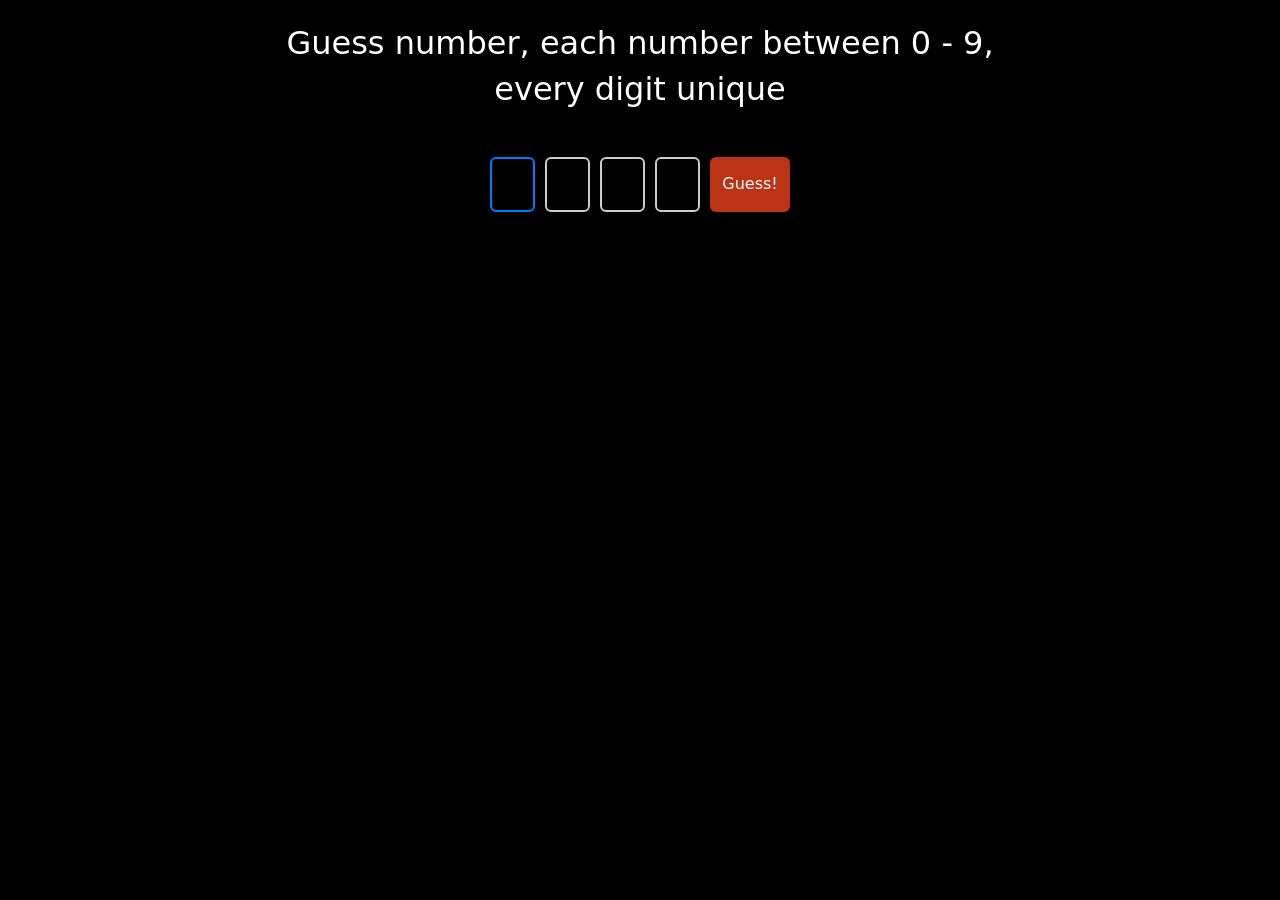
<file: 001_Guess_Number_Bulls_and_Cows/index.html>
<!DOCTYPE html>
<html>
    <head>
        <!-- ref: https://getbootstrap.com/docs/5.3/getting-started/introduction/ -->
        <link href="https://cdn.jsdelivr.net/npm/bootstrap@5.3.8/dist/css/bootstrap.min.css" rel="stylesheet" integrity="sha384-sRIl4kxILFvY47J16cr9ZwB07vP4J8+LH7qKQnuqkuIAvNWLzeN8tE5YBujZqJLB" crossorigin="anonymous">

        <link href="style.css" rel="stylesheet"/>
        <title>Guess Number</title>
    </head>
    <body class="dark-mode">
        <br>
        <h2 class="digit-group dark-mode">Guess number, each number between 0 - 9,</h2>
        <h2 class="digit-group dark-mode">every digit unique</h2>

        <h4 class="digit-group dark-mode" id="guess-table"></h4>
        <h5 class="digit-group dark-mode" id="warning-str"><br></h5>

        <!-- restrict input numerical, oninput https://stackoverflow.com/questions/68394492/input-with-type-number-that-allows-only-numbers-to-be-typed-->
        <div class="digit-group">
            <input type="text" maxlength="1" pattern="[0-9]" inputmode="numeric" class="digit-input dark-mode" oninput="this.value = this.value.replace(/\D/g, '')" autofocus />
            <input type="text" maxlength="1" pattern="[0-9]" inputmode="numeric" class="digit-input dark-mode" oninput="this.value = this.value.replace(/\D/g, '')"/>
            <input type="text" maxlength="1" pattern="[0-9]" inputmode="numeric" class="digit-input dark-mode" oninput="this.value = this.value.replace(/\D/g, '')"/>
            <input type="text" maxlength="1" pattern="[0-9]" inputmode="numeric" class="digit-input dark-mode" oninput="this.value = this.value.replace(/\D/g, '')"/>
            <button class="butt" id="guess-butt">Guess!</button>
        </div>

        <br>
        
        <div class="digit-group">
            <button class="hid-butt" id="again-butt">Play Again</button>
        </div>
        


        <script src="https://cdn.jsdelivr.net/npm/bootstrap@5.3.8/dist/js/bootstrap.bundle.min.js" integrity="sha384-FKyoEForCGlyvwx9Hj09JcYn3nv7wiPVlz7YYwJrWVcXK/BmnVDxM+D2scQbITxI" crossorigin="anonymous"></script>

        <script src="index.js"></script>
    </body>

</html>
</file>
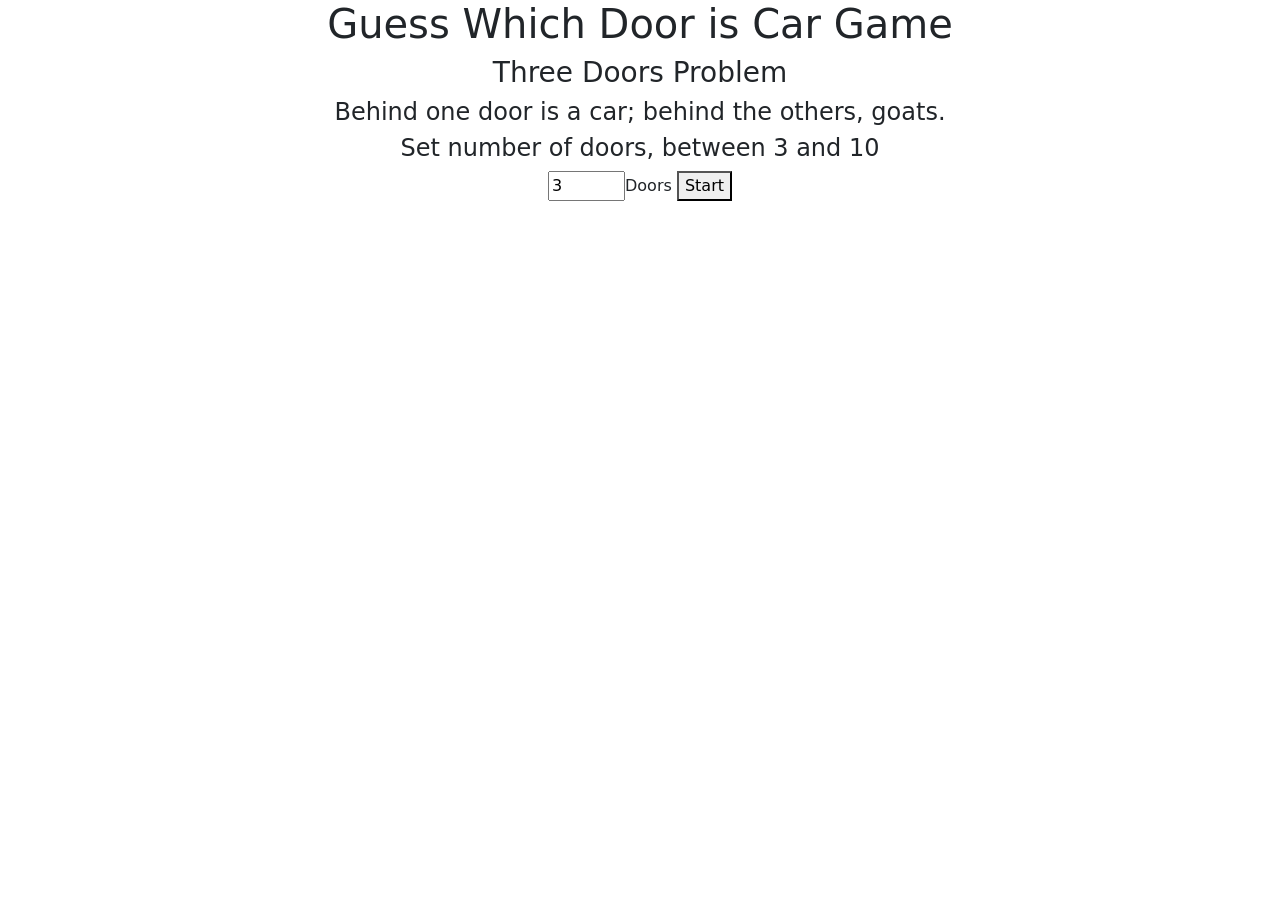
<file: 002_Three_Doors_Problem/index.html>
<!DOCTYPE html>
<html>
    <head>
        <!-- ref: https://getbootstrap.com/docs/5.3/getting-started/introduction/ -->
        <link href="https://cdn.jsdelivr.net/npm/bootstrap@5.3.8/dist/css/bootstrap.min.css" rel="stylesheet" integrity="sha384-sRIl4kxILFvY47J16cr9ZwB07vP4J8+LH7qKQnuqkuIAvNWLzeN8tE5YBujZqJLB" crossorigin="anonymous">

        <link href="style.css" rel="stylesheet"/>
        <title>Three Doors Problem</title>
    </head>

    <body style="display: flex; justify-content: center; text-align: center;">
        <div>
            <h1>Guess Which Door is Car Game<br></h1>
            <h3>Three Doors Problem</h3>
            <h4> Behind one door is a car; behind the others, goats.<br></h4>
            <h4>Set number of doors, between 3 and 10<br></h4>

            <input type="number" min="3" max="10" step="1" value="3" id="input-doors"/>Doors
            <button id="start-butt">Start</button>
            <br>
            <br>

            <!-- empty div obj, js generate doors -->
            <div id="door-obj"></div>
            <br>
            <div id="ask-choice"></div>
            <div id="final-choice"></div>
            <br>
            <br>
            <div id="final-result"></div>
        </div>

        

        <script src="https://cdn.jsdelivr.net/npm/bootstrap@5.3.8/dist/js/bootstrap.bundle.min.js" integrity="sha384-FKyoEForCGlyvwx9Hj09JcYn3nv7wiPVlz7YYwJrWVcXK/BmnVDxM+D2scQbITxI" crossorigin="anonymous"></script>

        <script src="script.js"></script>
    </body>

</html>
</file>
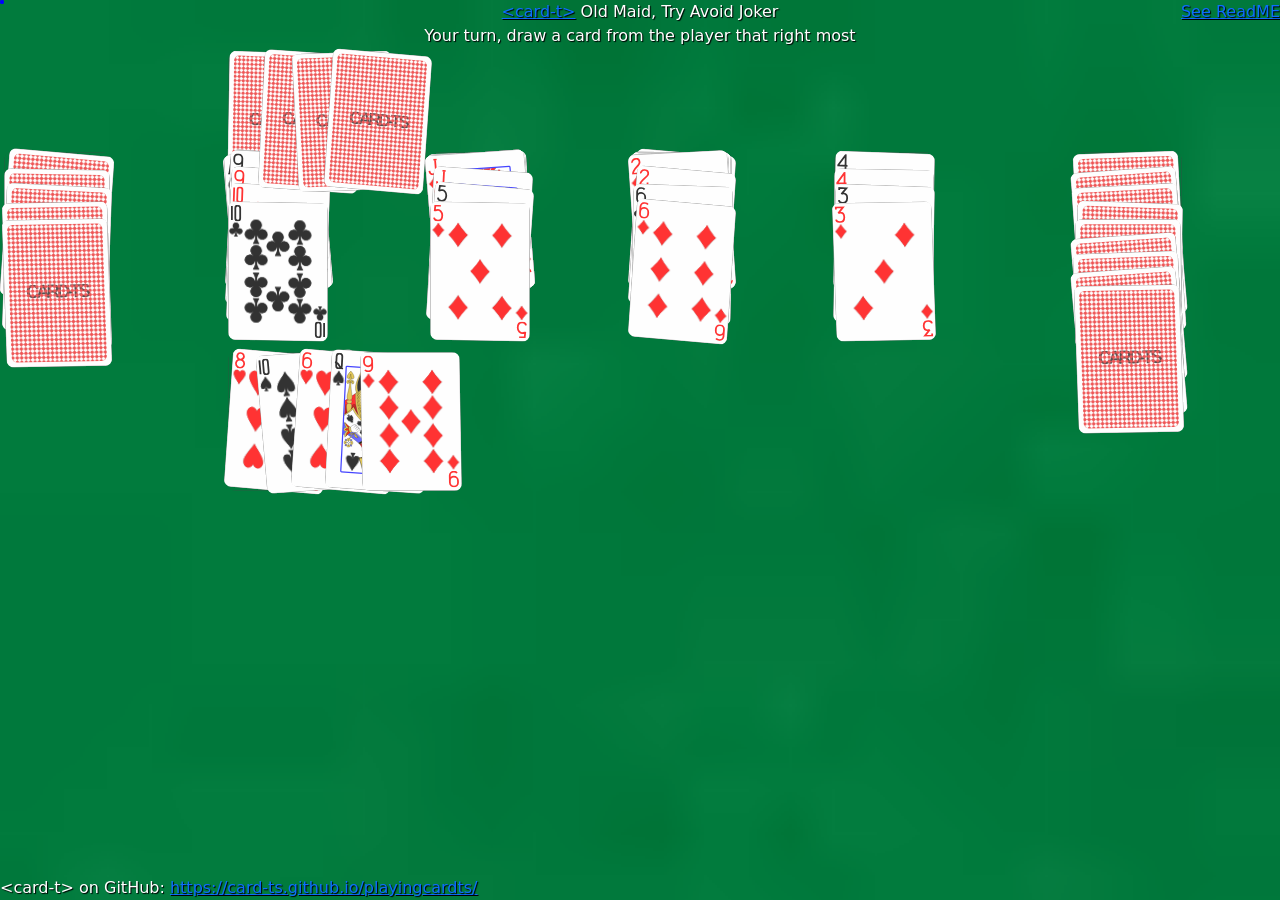
<file: 003_Old_Maid_Draw_Card/index.html>
<html>

<head>
    <title>Old Maid</title>
    <meta http-equiv="Content-Type" content="text/html;charset=UTF-8">
    <script src="cardts.min.js"></script>
    <script src="element.card-t.full.js"></script>
    <script type="module" src="solitaire.js"></script>
    <link rel="stylesheet" type="text/css" href="solitaire.css" />

    <!-- ref: https://getbootstrap.com/docs/5.3/getting-started/introduction/ -->
    <link href="https://cdn.jsdelivr.net/npm/bootstrap@5.3.8/dist/css/bootstrap.min.css" rel="stylesheet" integrity="sha384-sRIl4kxILFvY47J16cr9ZwB07vP4J8+LH7qKQnuqkuIAvNWLzeN8tE5YBujZqJLB" crossorigin="anonymous">

    <style id=nthCardSequence>
        /* CSS can't do nth-child calculations , so JavaScript adds all CSS rules to display cards as a sequence */
    </style>

    <style id=DropLocations>
        /* JavaScript dynamicall adds rules where a dragging card can be dropped */
    </style>

</head>

<body>
    <header>
        <cardts-zone id=CardtsHeader>
            <!-- Cardts with Title Letters are injected here -->
        </cardts-zone>
        <div style="text-align: center; color: white;">
            <a href='https://github.com/card-ts/playingcardts'>&lt;card-t&gt;</a> Old Maid, Try Avoid Joker
        </div>
    </header>
    
    <span id="status" style="text-align: center; color: white;">
        Your turn, draw a card from the player that right most
    </span>
    <main>
        <!-- Here is the Game -->
        <cardts-area id=OldMaid>
            <div id=Deck>
                <cardts-zone id=Stock> </cardts-zone>
            </div>
            <div id="player-2-piles" class="table-Piles hor-Piles"></div>
            <div></div>

            <div id="player-1-piles" class="table-Piles"></div>
            <div id="centerPiles" class="table-Piles hor-Piles">
                <!-- 8 sequence piles are injected here -->
            </div>
            <div id="player-3-piles" class="table-Piles"></div>

            <div></div>
            <div id="player-0-piles" class="table-Piles hor-Piles"></div>
            <div></div>

            <div id=DraggingPile>
                <!-- cards being dragged / dropped into another pile -->
            </div>
            <div id=SelectionSequenceCards>
                <!-- outline current card & sequence of cards -->
            </div>
            <div id=ClickedSequenceCards>
                <!-- outline current card & sequence of cards -->
            </div>
            
        </cardts-area>
    </main>

    <script>
    </script>
    <footer style="color: white;">&lt;card-t&gt; on GitHub: <a
            href="https://card-ts.github.io/playingcardts/">https://card-ts.github.io/playingcardts/</a>
    </footer>
    <!-- Fork me on GitHub label  -->
    <!--
    <a style="position:fixed;top:0;right:0" href="https://github.com/card-ts/solitaire"><img width="160" height="160"
            src="https://github.blog/wp-content/uploads/2008/12/forkme_right_red_aa0000.png?resize=160%2C160"></a>
    -->
    <a style="position:fixed;top:0;right:0" href="https://github.com/BlackJack255/Html_Games/tree/main/003_Old_Maid_Draw_Card">See ReadME</a>
    

    <!-- ref: https://getbootstrap.com/docs/5.3/getting-started/introduction/ -->
    <script src="https://cdn.jsdelivr.net/npm/bootstrap@5.3.8/dist/js/bootstrap.bundle.min.js" integrity="sha384-FKyoEForCGlyvwx9Hj09JcYn3nv7wiPVlz7YYwJrWVcXK/BmnVDxM+D2scQbITxI" crossorigin="anonymous"></script>
</body>

</html>
</file>
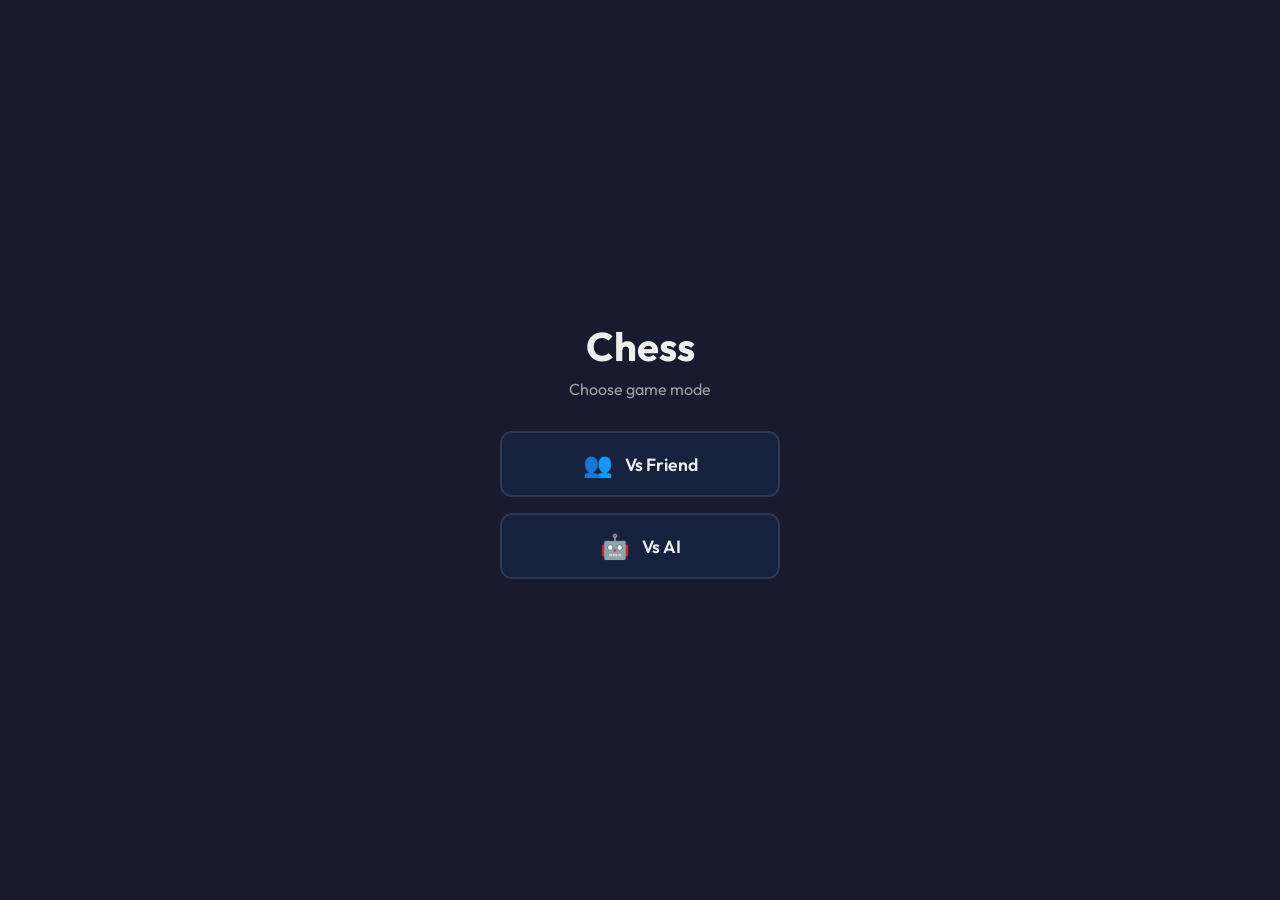
<file: 004_Game_of_Amazons/index.html>
<!DOCTYPE html>
<html lang="en" dir="ltr">
  <head>
    <meta charset="utf-8" />
    <meta name="viewport" content="width=device-width, initial-scale=1.0, viewport-fit=cover" />
    <title>Game of Amazons</title>

    <!-- 👇🏻👇🏻👇🏻👇🏻👇🏻👇🏻👇🏻👇🏻👇🏻👇🏻👇🏻👇🏻👇🏻👇🏻👇🏻👇🏻👇🏻👇🏻👇🏻👇🏻👇🏻👇🏻👇🏻👇🏻👇🏻👇🏻👇🏻👇🏻👇🏻👇🏻👇🏻👇🏻👇🏻👇🏻👇🏻👇🏻👇🏻👇🏻👇🏻👇🏻👇🏻👇🏻👇🏻-->
    <!-- Also uploaded the demo of this code in a gif : https://c.tenor.com/x8v1oNUOmg4AAAAd/tenor.gif-->
    <!-- 👆🏻👆🏻👆🏻👆🏻👆🏻👆🏻👆🏻👆🏻👆🏻👆🏻👆🏻👆🏻👆🏻👆🏻👆🏻👆🏻👆🏻👆🏻👆🏻👆🏻👆🏻👆🏻👆🏻👆🏻👆🏻👆🏻👆🏻👆🏻👆🏻👆🏻👆🏻👆🏻👆🏻👆🏻👆🏻👆🏻👆🏻👆🏻👆🏻👆🏻👆🏻👆🏻👆🏻-->

    <!-- 👇🏻👇🏻👇🏻👇🏻👇🏻👇🏻👇🏻👇🏻👇🏻👇🏻👇🏻👇🏻👇🏻👇🏻👇🏻👇🏻👇🏻👇🏻👇🏻👇🏻👇🏻👇🏻👇🏻👇🏻👇🏻👇🏻👇🏻👇🏻👇🏻👇🏻👇🏻👇🏻👇🏻👇🏻👇🏻👇🏻👇🏻👇🏻👇🏻👇🏻👇🏻👇🏻👇🏻-->
    <!-- More html-css-js Games Calculators Games Cards Elements Projects on https://www.github.com/he-is-talha -->
    <!-- 👆🏻👆🏻👆🏻👆🏻👆🏻👆🏻👆🏻👆🏻👆🏻👆🏻👆🏻👆🏻👆🏻👆🏻👆🏻👆🏻👆🏻👆🏻👆🏻👆🏻👆🏻👆🏻👆🏻👆🏻👆🏻👆🏻👆🏻👆🏻👆🏻👆🏻👆🏻👆🏻👆🏻👆🏻👆🏻👆🏻👆🏻👆🏻👆🏻👆🏻👆🏻👆🏻👆🏻-->

    <link rel="stylesheet" href="style.css" />
    <link href="https://fonts.googleapis.com/css2?family=Outfit:wght@400;600;700&display=swap" rel="stylesheet" />
  </head>
  <body>
    <div class="wrapper">
      <!-- Mode selection screen -->
      <div id="modeScreen" class="mode-screen">
        <h1>Chess</h1>
        <p>Choose game mode</p>
        <div class="mode-buttons">
          <button type="button" id="vsFriendBtn" class="mode-btn">
            <span class="mode-icon">👥</span>
            Vs Friend
          </button>
          <button type="button" id="vsAiBtn" class="mode-btn">
            <span class="mode-icon">🤖</span>
            Vs AI
          </button>
        </div>
      </div>

      <!-- Game screen -->
      <div id="gameScreen" class="game-screen hidden">
        <header class="header">
          <h1>Chess</h1>
          <div class="game-info">
            <span class="turn-label" id="turnLabel">White to move</span>
            <span class="mode-badge" id="modeBadge">Vs Friend</span>
            <button type="button" id="newGameBtn" class="btn">New Game</button>
            <button type="button" id="changeModeBtn" class="btn btn-ghost">Change Mode</button>
          </div>
        </header>

        <div>
          Computer<select id="computerplayer" class="select">
            <option value="1">Player 1</option>
            <option value="2" selected>Player 2</option>
          </select>
        </div>

        <main class="game-container">
          <div id="board" class="board"></div>
          <div class="promotion-overlay hidden" id="promotionOverlay">
            <p>Promote pawn to:</p>
            <div class="promotion-pieces" id="promotionPieces"></div>
          </div>
        </main>

        <div id="gameOverOverlay" class="game-over-overlay hidden">
          <div class="game-over-box">
            <h2 id="gameOverTitle">Checkmate!</h2>
            <p id="gameOverMessage"></p>
            <button type="button" id="playAgainBtn" class="btn btn-large">Play Again</button>
          </div>
        </div>

        <!-- only AI mode visible-->
        <div id="settings" align="center" class="hidden">
          Max search trials <select id="maxtrials" class="select">
            <option value="10">10</option>
            <option value="100">100</option>
            <option value="1000" selected>1000</option>
            <option value="10000">10000</option>
            <option value="100000">100000</option>
            <option value="200000">200000</option>
          </select>
          <br/>
          Max search time <select id="maxtime" class="select">
            <option value="1000" selected>1 sec</option>
            <option value="10000">10 sec</option>
            <option value="20000">20 sec</option>
            <option value="40000">40 sec</option>
          </select>
        </div>
        <p id="msg" class="text-center hidden"></p>
        <div id="searchdata" class="hidden" style="width: 100%; max-width: 400px; margin: auto; text-align: center;"></div>
      </div>
    </div>

    <script src="js/nodehack.js"></script>
    <script src="js/mcts.js"></script>
    <script src="js/amazons.js"></script>
    <script src="script.js"></script>
  </body>
</html>
</file>
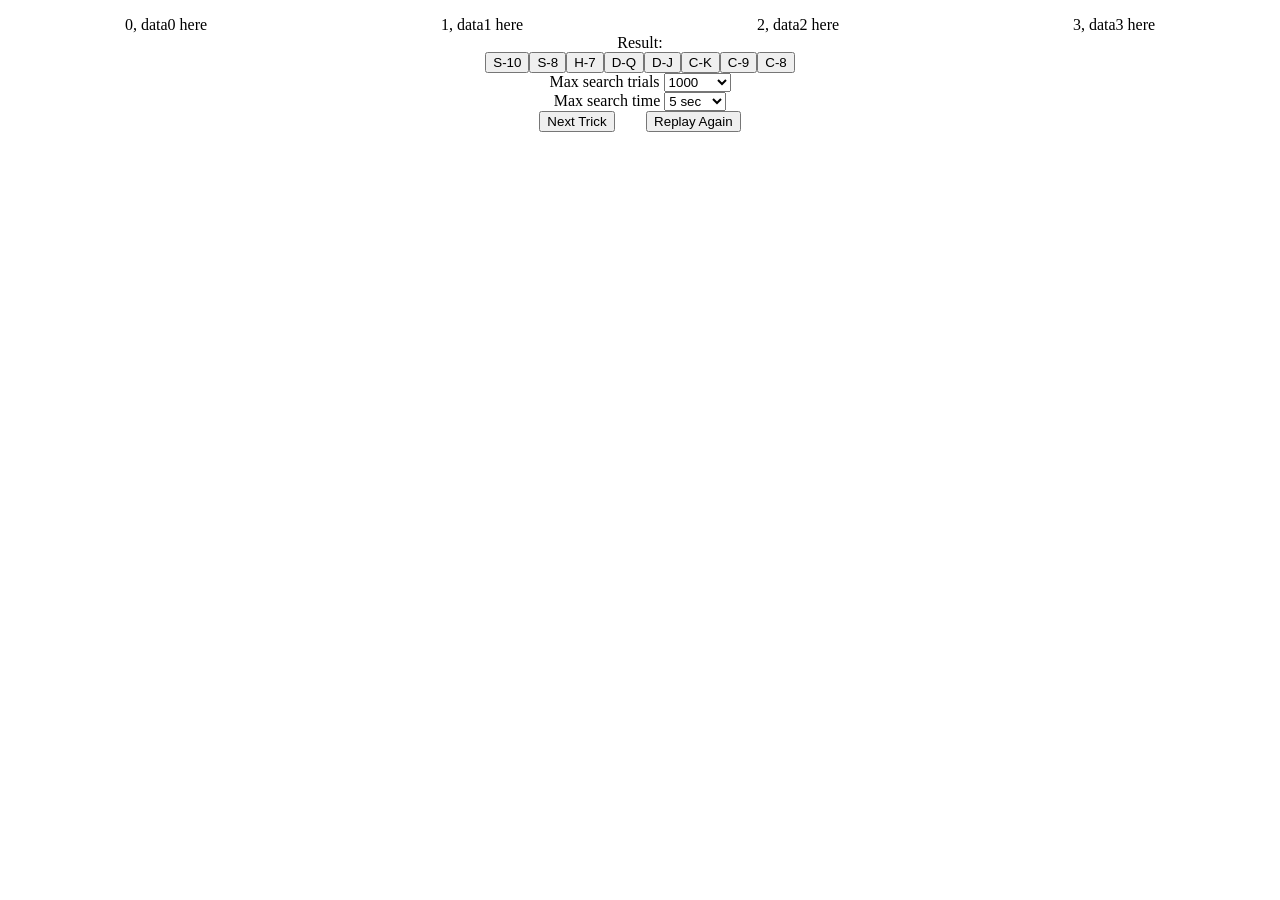
<file: 005_Four_Jacks/index.html>
<!DOCTYPE html>
<html lang="en" dir="ltr">
    <head>
    </head>
    <body>
        <div align="center">
            <p id="msg"></p>
            <div id="searchdata" style="display: grid; grid-template-columns: 1fr 1fr 1fr 1fr;">
                <div id="searchdata-0"></div>
                <div id="searchdata-1"></div>
                <div id="searchdata-2"></div>
                <div id="searchdata-3"></div>
            </div>
            <div id="current-plays"></div>
            <div id="result">Result:<br></div>
        
            <div id="human-hands"></div>
            <div id="settings" class="hidden">
            Max search trials <select id="maxtrials" class="select">
                <option value="1000" selected>1000</option>
                <option value="10000">10000</option>
                <option value="100000">100000</option>
                <option value="200000">200000</option>
            </select>
            <br/>
            Max search time <select id="maxtime" class="select">
                <option value="5000" selected>5 sec</option>
                <option value="10000">10 sec</option>
                <option value="20000">20 sec</option>
                <option value="40000">40 sec</option>
            </select>
            </div>
            <button type="button" id="next-trick">Next Trick</button>
            <pre style="display: inline;">   </pre>
            <button type="button" id="replay-again">Replay Again</button>
        </div>

        <script src="js/nodehack.js"></script>
        <script src="js/mcts.js"></script>
        <script src="js/ismcts.js"></script>
        <script src="js/fourjacks.js"></script>
        <script src="script.js"></script>
    </body>
</html>
</file>
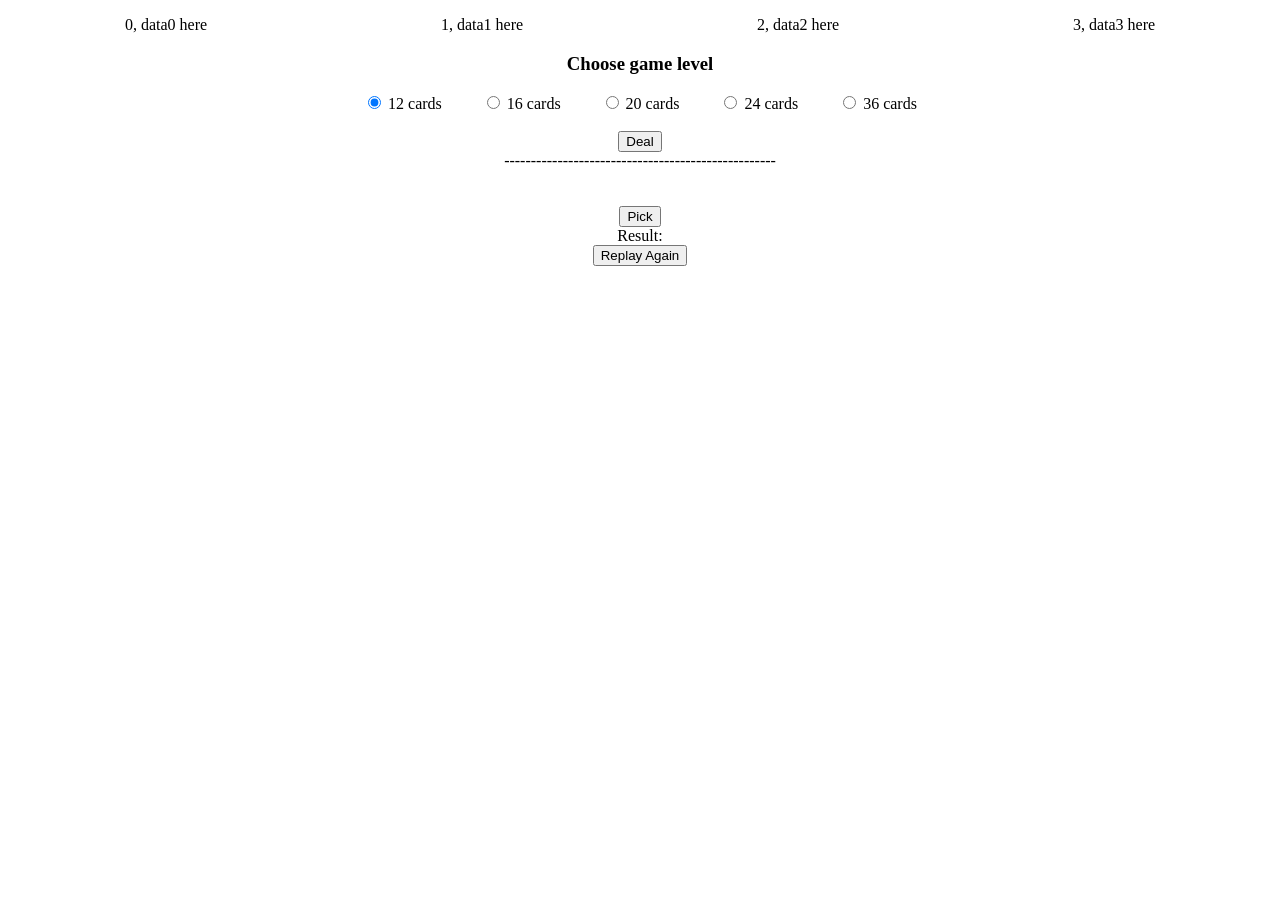
<file: 006_Nimbly/index.html>
<!DOCTYPE html>
<html lang="en" dir="ltr">
    <head>
        <link rel="stylesheet" href="style.css" />
    </head>
    <body>
        <div align="center">
            <p id="msg"></p>
            <div id="searchdata" style="display: grid; grid-template-columns: 1fr 1fr 1fr 1fr;">
                <div id="searchdata-0"></div>
                <div id="searchdata-1"></div>
                <div id="searchdata-2"></div>
                <div id="searchdata-3"></div>
            </div>
            <h3>Choose game level</h3>
            <!-- radio: https://csveda.com/html-radiobutton/ -->
            <div>
                <input type="RADIO" id="game-level" name="game-level"  value="3" checked>
                <label for="game-level">12 cards</label>
                &nbsp;&nbsp;&nbsp;&nbsp;&nbsp;&nbsp;&nbsp;&nbsp;
                <input type="RADIO" id="game-level" name="game-level"  value="4">
                <label for="game-level">16 cards</label>
                &nbsp;&nbsp;&nbsp;&nbsp;&nbsp;&nbsp;&nbsp;&nbsp;
                <input type="RADIO" id="game-level" name="game-level"  value="5">
                <label for="game-level">20 cards</label>
                &nbsp;&nbsp;&nbsp;&nbsp;&nbsp;&nbsp;&nbsp;&nbsp;
                <input type="RADIO" id="game-level" name="game-level"  value="6">
                <label for="game-level">24 cards</label>
                &nbsp;&nbsp;&nbsp;&nbsp;&nbsp;&nbsp;&nbsp;&nbsp;
                <input type="RADIO" id="game-level" name="game-level"  value="9">
                <label for="game-level">36 cards</label>
            </div>
            <br>
            <button type="button" id="deal">Deal</button>
            <br>
            <span>---------------------------------------------------</span>
            <br>
            <br>

            <div id="center-piles" class="piles"></div>
            <br>
            <button type="button" id="pick">Pick</button>
            <br>
            
            <div id="current-plays"></div>
            <div id="result">Result:<br></div>
            <div id="collect-hands"></div>

            <button type="button" id="replay-again">Replay Again</button>
        </div>
        <script src="js/nodehack.js"></script>
        <script src="js/mcts.js"></script>
        <script src="js/nimbly.js"></script>
        <script src="script.js"></script>
    </body>
</html>
</file>
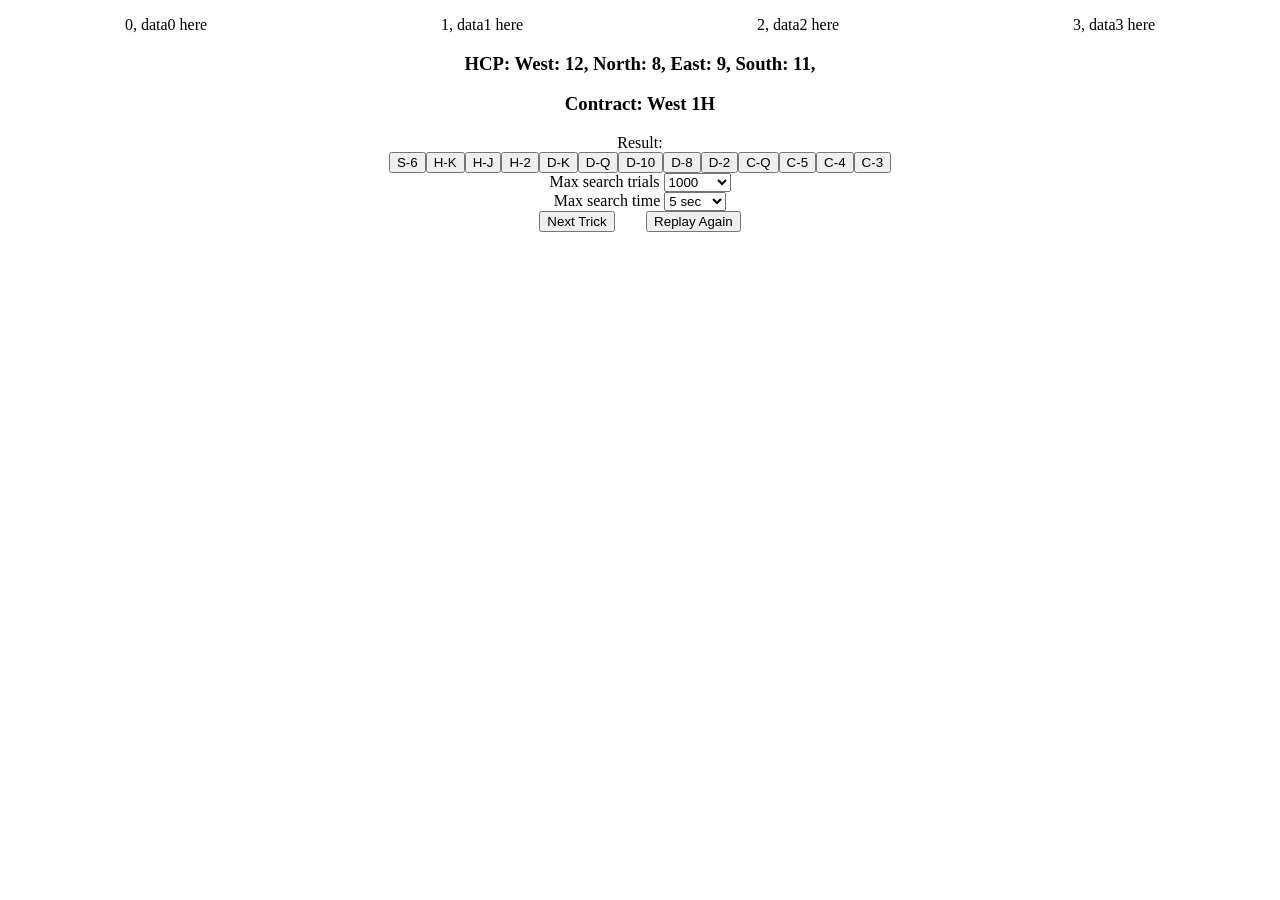
<file: 007_Mini_Bridge/index.html>
<!DOCTYPE html>
<html lang="en" dir="ltr">
    <head>
    </head>
    <body>
        <div align="center">
            <p id="msg"></p>
            <div id="searchdata" style="display: grid; grid-template-columns: 1fr 1fr 1fr 1fr;">
                <div id="searchdata-0"></div>
                <div id="searchdata-1"></div>
                <div id="searchdata-2"></div>
                <div id="searchdata-3"></div>
            </div>
            <h3 id="hcp-info"></h3>
            <div id="choose-contract", style="display: none">
                <span>Choose a suit as trump</span>
                <div>
                    <input type="RADIO" id="choose-suit" name="choose-suit"  value="0">
                    <label for="choose-suit">Spade</label>
                    &nbsp;&nbsp;&nbsp;&nbsp;&nbsp;&nbsp;&nbsp;&nbsp;
                    <input type="RADIO" id="choose-suit" name="choose-suit"  value="1">
                    <label for="choose-suit">Heart</label>
                    &nbsp;&nbsp;&nbsp;&nbsp;&nbsp;&nbsp;&nbsp;&nbsp;
                    <input type="RADIO" id="choose-suit" name="choose-suit"  value="2">
                    <label for="choose-suit">Dimond</label>
                    &nbsp;&nbsp;&nbsp;&nbsp;&nbsp;&nbsp;&nbsp;&nbsp;
                    <input type="RADIO" id="choose-suit" name="choose-suit"  value="3">
                    <label for="choose-suit">Club</label>
                </div>

                <span>Select contract levels</span>
                <div>
                    <input type="RADIO" id="trick-level" name="trick-level"  value="7">
                    <label for="trick-level">1</label>
                    &nbsp;&nbsp;&nbsp;&nbsp;&nbsp;&nbsp;&nbsp;&nbsp;
                    <input type="RADIO" id="trick-level" name="trick-level"  value="8">
                    <label for="trick-level">2</label>
                    &nbsp;&nbsp;&nbsp;&nbsp;&nbsp;&nbsp;&nbsp;&nbsp;
                    <input type="RADIO" id="trick-level" name="trick-level"  value="9">
                    <label for="trick-level">3</label>
                    &nbsp;&nbsp;&nbsp;&nbsp;&nbsp;&nbsp;&nbsp;&nbsp;
                    <input type="RADIO" id="trick-level" name="trick-level"  value="10">
                    <label for="trick-level">4</label>
                    &nbsp;&nbsp;&nbsp;&nbsp;&nbsp;&nbsp;&nbsp;&nbsp;
                    <input type="RADIO" id="trick-level" name="trick-level"  value="11">
                    <label for="trick-level">5</label>
                    &nbsp;&nbsp;&nbsp;&nbsp;&nbsp;&nbsp;&nbsp;&nbsp;
                    <input type="RADIO" id="trick-level" name="trick-level"  value="12">
                    <label for="trick-level">6</label>
                    &nbsp;&nbsp;&nbsp;&nbsp;&nbsp;&nbsp;&nbsp;&nbsp;
                    <input type="RADIO" id="trick-level" name="trick-level"  value="13">
                    <label for="trick-level">7</label>
                </div>

                <button type="button" id="set-contract">Set contract</button>
            </div>

            <h3 id="contract-info"></h3>
            <div id="dummy-hands"></div>
            <div id="current-plays"></div>
            <div id="result">Result:<br></div>
        
            <div id="human-hands"></div>
            <div id="settings" class="hidden">
            Max search trials <select id="maxtrials" class="select">
                <option value="1000" selected>1000</option>
                <option value="10000">10000</option>
                <option value="100000">100000</option>
                <option value="200000">200000</option>
            </select>
            <br/>
            Max search time <select id="maxtime" class="select">
                <option value="5000" selected>5 sec</option>
                <option value="10000">10 sec</option>
                <option value="20000">20 sec</option>
                <option value="40000">40 sec</option>
            </select>
            </div>
            <button type="button" id="next-trick">Next Trick</button>
            <pre style="display: inline;">   </pre>
            <button type="button" id="replay-again">Replay Again</button>
        </div>

        <script src="js/nodehack.js"></script>
        <script src="js/mcts.js"></script>
        <script src="js/ismcts.js"></script>
        <script src="js/bridgeDatas.js"></script>
        <script src="js/miniBridge.js"></script>
        <script src="script.js"></script>
    </body>
</html>
</file>
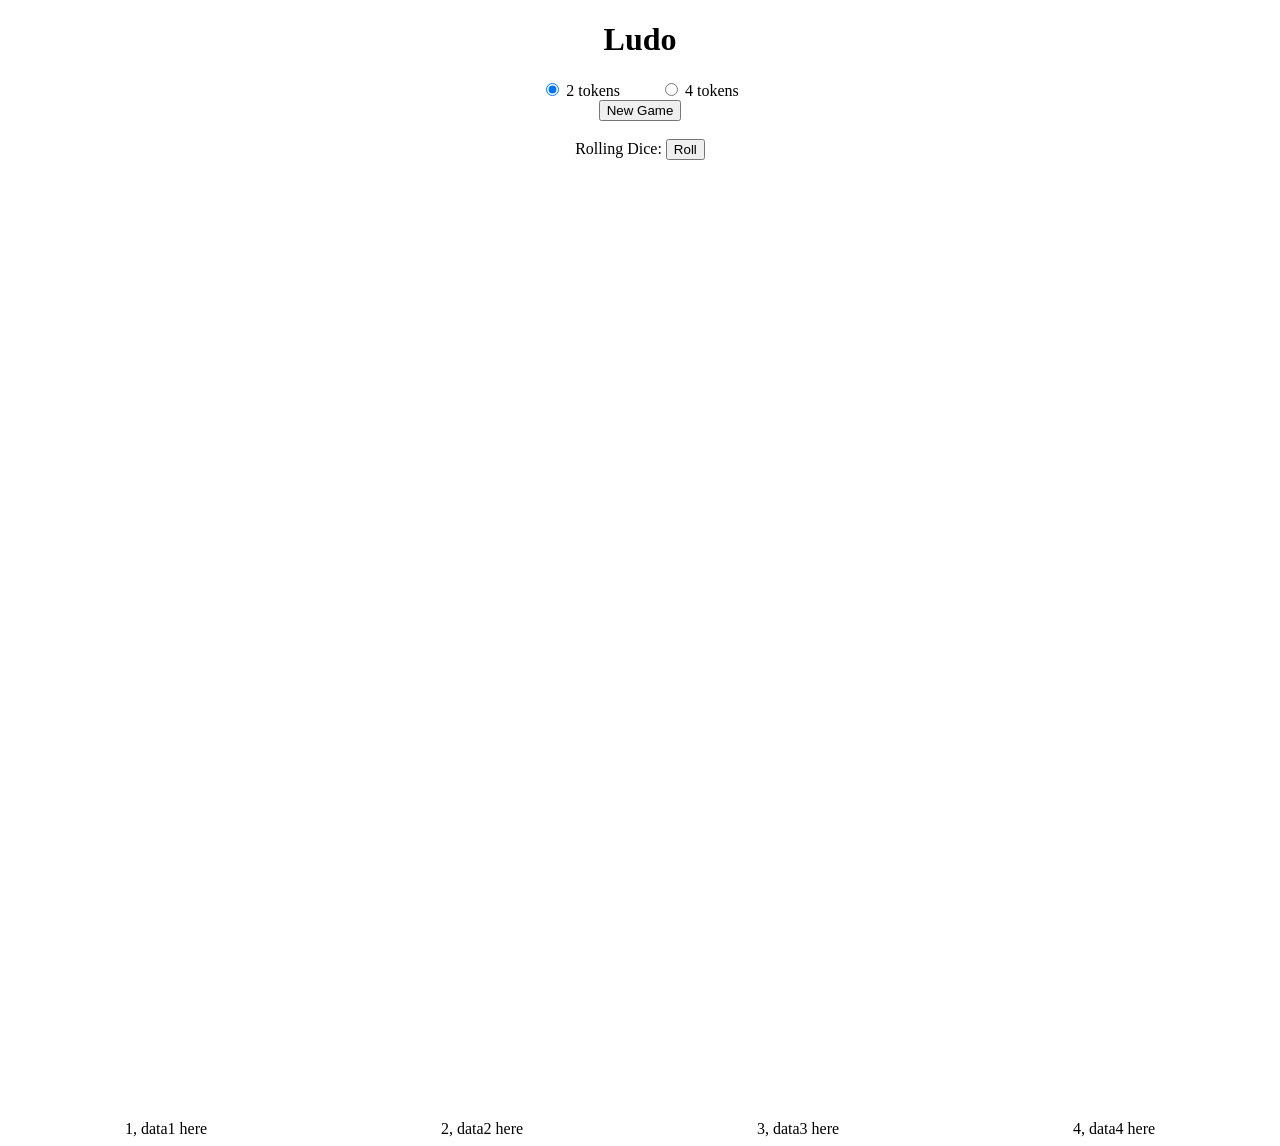
<file: 008_Ludo/index.html>
<!DOCTYPE html>
<html lang="en" dir="ltr">
    <head>
        <!-- allow unicode symbols -->
        <meta charset="UTF-8"> 

        <!--ref https://developer.mozilla.org/en-US/docs/Web/HTML/Reference/Elements/meta/name/viewport#viewport_width_and_screen_width -->
        <!-- https://www.w3schools.com/css/css_rwd_viewport.asp -->
        <meta name="viewport" content="width=device-width, initial-scale=1.0">
        
        <link rel="stylesheet" href="style.css" />
    </head>
    <body>
        <header class="header">
            <h1>Ludo</h1>
            <div>
                <div>
                    <input type="RADIO" id="token-butt" name="token-butt" value="2" checked>
                    <label for="token-butt">2 tokens</label>
                    &nbsp;&nbsp;&nbsp;&nbsp;&nbsp;&nbsp;&nbsp;&nbsp;
                    <input type="RADIO" id="token-butt" name="token-butt" value="4">
                    <label for="token-butt">4 tokens</label>
                </div>
                <button type="button", id="new-game">New Game</button>
                <br>
                <!-- temporary, remove a br after add player basic informations here-->
                <br>

            </div>
        </header>

        <div id="info-table"></div>

        <div align="center">
            <div>
                Rolling Dice: 
                <button type="button", id="roll">Roll</button>
                <span id="roll-result"></span>
                <div id="moves-info"></div>
            </div>

            <div id="settings"></div>

            <div id="board" class="board"></div>

            <div id="searchdata" style="display: grid; grid-template-columns: 1fr 1fr 1fr 1fr;">
                <div id="searchdata-0"></div>
                <div id="searchdata-1"></div>
                <div id="searchdata-2"></div>
                <div id="searchdata-3"></div>
            </div>
        </div>
        
        <script src="js/nodehack.js"></script>
        <script src="js/mcts.js"></script>
        <script src="js/ludo.js"></script>
        <script src="script.js"></script>
    </body>
</html>
</file>
<file: 001_Guess_Number_Bulls_and_Cows/style.css>
.dark-mode {
  color: white;
  background-color: black;
}

.digit-group {
  display: flex;
  gap: 10px;
  justify-content: center;
}

.digit-input {
  width: 45px;
  height: 55px;
  font-size: 24px;
  text-align: center;
  border: 2px solid #ccc;
  border-radius: 6px;
  outline: none;
}

.digit-input:focus {
  border-color: #007bff;
}

.butt {
  color: white;
  background-color: #BD3315;
  cursor: pointer;
  border-radius: 6px;
  padding: 5px 12px;
  border: none;
}

.hid-butt {
  color: white;
  background-color: #27D60D;
  cursor: pointer;
  border-radius: 6px;
  padding: 5px 12px;
  border: none;
}

.warn-msg {
    color: red;
    background-color: yellow;
}
</file>
<file: 002_Three_Doors_Problem/style.css>
.butt {
  color: white;
  background-color: #BD3315;
  cursor: pointer;
  border-radius: 6px;
  padding: 5px 12px;
  border: none;
}
</file>
<file: 003_Old_Maid_Draw_Card/solitaire.css>
/*
*   key functions:
*       position absolute limited at deck-like area
*       (ctrl+f search) deck-like area, limited at
*/


/*
*  
*
*
*/

/* whole body */

body {
    user-select: none;
    overflow: hidden;
    background: #007D3B;
    height: 100%;
    min-height: 100%;
    max-width: 1280px;
    margin: 0 auto;
    display: flex;
    flex-direction: column;
    /*--cardWidth: calc(1vw*calc(99/11));*/
    --cardWidth: calc(1vw*calc(99/11));
    /* --cardWidth: 7vw; */
    /* --cardWidth: 100%; */
    /*--cardPadding: calc(9vw/26);*/
    --cardPadding: calc(6vw/26);
    --TableBackground: green;
    /*--TableOffsetY: calc(var(--cardWidth)/3);*/
    --TableOffsetY: calc(var(--cardWidth)/6);
    --StockOffsetX: 2px;
    --StockOffsetY: 6px;

    color: white;
    text-shadow: 1px 1px 1px black;
    font-family: Arial, Helvetica, sans-serif;
    font-size: 2em;
}

body {
    /* saves loading an image, looks better than a solid darkgreen background */
    background-image: url('[data-uri]');
    background-size: cover;
}

/*@media screen and (min-width: 1280px) {*/
@media screen and (min-width: 1280px) {
    body {
        --cardWidth: 100px;
    }
}

/* end whole body */

/*main,*/


main {
    flex: 1;
    width: 100%;
    /* background: var(--TableBackground); */
    /* height: 70vh; */
}


/* card related? */

cardts-card {
    float: left;
    /*width: 100%;*/
    width: 55%;
    cursor: grab;
    z-index: 2;
}

img {
    box-sizing: border-box;
    border: 4px solid var(--cardBorderColor, transparent);
    border-radius: 12px;
    transform: scale(1);
}

cardts-ZONE {
    /* to cardts zone template !!!! */
    width: 100%;
}

/* end card related? */






#OldMaid {
    /* 3 column grid */
    display: grid;
    grid-template-columns: 1fr 4fr 1fr;
    grid-template-rows: 1fr 2fr 1fr;
    /*grid-template-areas: "Deck Table Foundation";*/
    grid-column-gap: 1em;
}

#Deck {
    /* force Deck cards smaller, because Table cards are smaller with grid-padding between piles */
    padding: 0 5%;

    /*  from original css
        #Deck,
        #TableFoundations { 
    
        since no longer co using, put then inside self */
    display: flex;
    flex-direction: column;
    align-items: flex-start;
}

.validDropPile {
    /* mark cards/pile where dragging sequence can be dropped (Solitaire/OldMaid rules) */
    background: darkgreen;
}

/* CARDTS-ZONE related
    co using
    position relative looks like top card slightly outside*/
#Deck CARDTS-ZONE,
.table-Piles CARDTS-ZONE,

#DraggingPile CARDTS-ZONE {
    /* relative container so absolute positioned cards are contained in the container */
    position: relative;
}

/* end CARDTS-ZONE related*/

/* select and clicked dash box*/

#SelectionSequenceCards {
    position: absolute;
    left: var(--SelectionBorderBoxLeft, 0);
    top: var(--SelectionBorderBoxTop, 0);
    border: var(--SelectionBorder, 2px solid blue);
    width: var(--SelectionBorderBoxWidth);
    height: var(--SelectionBorderBoxHeight);
    border-radius: 12px;
    cursor: grab;
    z-index: var(--SelectionBorderBoxZindex, 25);
}

#ClickedSequenceCards {
    position: absolute;
    left: var(--SelectionBorderBoxLeft, 0);
    top: var(--SelectionBorderBoxTop, 0);
    border: var(--SelectionBorder, 2px solid blue);
    width: var(--SelectionBorderBoxWidth);
    height: var(--SelectionBorderBoxHeight);
    border-radius: 12px;
    cursor: grab;
    z-index: var(--SelectionBorderBoxZindex, 25);
}

/* end select and clicked dash box*/


/* CARDTS-CARD related 
    co using
    position absolute limited at deck-like area*/
#Deck CARDTS-CARD:nth-child(n+2),
.table-Piles CARDTS-CARD,

#DraggingPile CARDTS-CARD {
    /* display additional cards on top */

    position: absolute;
    left: 0;
}

/* end CARDTS-CARD related */


#Stock {
    min-height: calc(var(--cardWidth)*1.0);
}

#Stock :nth-child(1) {
    top: calc(3 * var(--StockOffsetY));
    left: calc(3 * var(--StockOffsetX));
}

#Stock :nth-child(2) {
    top: calc(2 * var(--StockOffsetY));
    left: calc(2 * var(--StockOffsetX));
}

#Stock :nth-child(3) {
    top: calc(1 * var(--StockOffsetY));
    left: calc(1 * var(--StockOffsetX));
}



/* prepare for changing to TableVerPiles */
.table-Piles {
    display: grid;
}

/* follow oldmaid */
.hor-Piles {
    grid-template-columns: repeat(4, 1fr);
    grid-template-rows: 1fr;
    grid-template-areas: ". . . . . . . . .";
    grid-gap: 6px;
}

.table-Piles cardts-ZONE[id*='Pile'] {
    /* to cardts zone template !!!! */
    width: 100%;
    /* make sure the whole page height is a drop-zone */
}



#DraggingPile {
    position: absolute;
    left: 0;
    top: 0;
    /* cursor: grabbing; */
    visibility: hidden;
    /*width: var(--cardWidth, '50px');*/
    width: var(--cardWidth, calc(1vw*calc(99/11)));
    z-index: 10;
    /* border: 2px solid hotpink; */
}

.warn-msg {
    color: red;
    background-color: yellow;
}

.end-msg {
    color: blue;
    background-color: lightgreen;
}
</file>
<file: 004_Game_of_Amazons/style.css>
*,
*::before,
*::after {
  box-sizing: border-box;
  margin: 0;
  padding: 0;
}

:root {
  --bg-page: #1a1a2e;
  --bg-card: #16213e;
  --accent: #e94560;
  --accent-hover: #ff6b6b;
  --text: #eee;
  --text-muted: #a0a0a0;
  --square-light: #f0d9b5;
  --square-dark: #b58863;
  --square-highlight: rgba(255, 255, 0, 0.4);
  --square-move: rgba(0, 128, 0, 0.35);
  --square-arrow-highlight: rgba(255, 255, 0, 0.4);
  --square-arrow-move: rgba(128, 128, 0, 0.35);
  --square-check: rgba(200, 0, 0, 0.5);
}

body {
  font-family: "Outfit", sans-serif;
  background: var(--bg-page);
  color: var(--text);
  min-height: 100vh;
  display: flex;
  align-items: center;
  justify-content: center;
}

.wrapper {
  width: 100%;
  max-width: 600px;
  padding: 1rem;
}

.hidden {
  display: none !important;
}

/* ----- Mode selection ----- */
.mode-screen {
  text-align: center;
  padding: 2rem 1rem;
}

.mode-screen h1 {
  font-size: 2.5rem;
  font-weight: 700;
  margin-bottom: 0.5rem;
}

.mode-screen p {
  color: var(--text-muted);
  margin-bottom: 2rem;
}

.mode-buttons {
  display: flex;
  flex-direction: column;
  gap: 1rem;
  max-width: 280px;
  margin: 0 auto;
}

.mode-btn {
  display: flex;
  align-items: center;
  justify-content: center;
  gap: 0.75rem;
  padding: 1rem 1.5rem;
  font-family: inherit;
  font-size: 1.1rem;
  font-weight: 600;
  color: var(--text);
  background: var(--bg-card);
  border: 2px solid rgba(255, 255, 255, 0.1);
  border-radius: 12px;
  cursor: pointer;
  transition: background 0.2s, border-color 0.2s, transform 0.15s;
}

.mode-btn:hover {
  background: rgba(233, 69, 96, 0.2);
  border-color: var(--accent);
  transform: translateY(-2px);
}

.mode-icon {
  font-size: 1.5rem;
}

/* ----- Game screen ----- */
.game-screen {
  display: flex;
  flex-direction: column;
  align-items: center;
  gap: 1rem;
}

.game-screen .header {
  width: 100%;
  display: flex;
  flex-wrap: wrap;
  align-items: center;
  justify-content: space-between;
  gap: 0.75rem;
}

.game-screen .header h1 {
  font-size: 1.5rem;
  font-weight: 700;
}

.game-info {
  display: flex;
  align-items: center;
  gap: 0.75rem;
  flex-wrap: wrap;
}

.turn-label {
  font-weight: 600;
  color: var(--text);
}

.mode-badge {
  font-size: 0.85rem;
  color: var(--text-muted);
  background: rgba(255, 255, 255, 0.08);
  padding: 0.25rem 0.5rem;
  border-radius: 6px;
}

.btn {
  font-family: inherit;
  font-size: 0.9rem;
  font-weight: 600;
  padding: 0.5rem 1rem;
  color: var(--text);
  background: var(--accent);
  border: none;
  border-radius: 8px;
  cursor: pointer;
  transition: background 0.2s;
}

.btn:hover {
  background: var(--accent-hover);
}

.btn-ghost {
  background: transparent;
  border: 1px solid rgba(255, 255, 255, 0.25);
}

.btn-ghost:hover {
  background: rgba(255, 255, 255, 0.1);
  border-color: rgba(255, 255, 255, 0.4);
}

.btn-large {
  padding: 0.75rem 1.5rem;
  font-size: 1rem;
  margin-top: 0.5rem;
}




/* ----- Board ----- */
.game-container {
  position: relative;
  display: flex;
  justify-content: center;
  align-items: center;
}

.board {
  display: grid;
  grid-template-columns: repeat(8, 1fr);
  grid-template-rows: repeat(8, 1fr);
  width: min(90vw, 480px);
  height: min(90vw, 480px);
  max-width: 480px;
  max-height: 480px;
  border-radius: 8px;
  overflow: hidden;
  box-shadow: 0 8px 32px rgba(0, 0, 0, 0.4);
}

.square {
  display: flex;
  align-items: center;
  justify-content: center;
  font-size: clamp(1.5rem, 5vw, 2.75rem);
  cursor: pointer;
  user-select: none;
  transition: background 0.1s;
}

.square.light {
  background: var(--square-light);
  color: #333;
}

.square.dark {
  background: var(--square-dark);
  color: #1a1a1a;
}

.square.highlight {
  background: var(--square-highlight) !important;
}

.square.move-target {
  background: var(--square-move) !important;
  cursor: pointer;
}

.square.arrow-highlight {
  background: var(--square-arrow-highlight) !important;
}

.square.arrow-target {
  background: var(--square-arrow-move) !important;
  cursor: pointer;
}



.square.check {
  background: var(--square-check) !important;
}

.square.last-move {
  outline: 2px solid rgba(255, 200, 0, 0.8);
  outline-offset: -2px;
}

.square.dragging {
  opacity: 0.85;
}


/* ----- Selcet menu -----*/

.select {
  background: var(--bg-card);
  color: white;
}
</file>
<file: 006_Nimbly/style.css>
:root{
    --pile-len: 12;
}

.piles {
    display: grid;
    grid-template-columns: repeat(var(--pile-len), 1fr);
    grid-template-rows: repeat(3, 1fr);
}

.selected {
    background: orange;
}

.played {
    background: #CFCFCF;
    color: gray;
}
</file>
<file: 008_Ludo/style.css>
:root{
    --board-cols: 9;
    --path-brown: rgb(247, 221, 205);
    --base-brown: rgb(252, 240, 233);
    --safe: rgba(193, 111, 242, 0.35);
    --block: rgba(255, 0, 240, 0.5);
    --semi-safe: rgba(203, 13, 255, 0.5);
    /* player color */
    --red: rgba(235, 28, 36, 0.35);
    --green: rgba(2, 160, 75, 0.35);
    --yellow: rgba(255, 224, 19, 0.35);
    --blue: rgba(99, 248, 240, 0.35);
    /* wood board background color */
    --board-brown: rgb(245, 188, 147);
    --selected: rgba(181, 72, 4, 0.35);
    /* screen background color */

}

.header{
    text-align: center;
}

.board {
    display: grid;
    grid-template-columns: repeat(var(--board-cols), 1fr);
    grid-template-rows: repeat(var(--board-cols), 1fr);
    width: min(90vw, 480px);
    height: min(90vw, 480px);
    border-radius: 8px;
}

.square{
    display: flex;
    /* vertical center */
    align-items: center;
    /* horizontal center */
    justify-content: center;

    font-size: clamp(0.75rem, 5vw, 1.5rem);
}

/* reference: https://developer.mozilla.org/en-US/docs/Web/CSS/Guides/Media_queries/Using#targeting_media_types */

@media (min-width: 768px) {
    .board {
        width: min(180vw, 960px);
        height: min(180vw, 960px);
    }
    .square{
        font-size: clamp(1.5rem, 5vw, 2.75rem);
    }
}


.square.center {
    background: var(--path-brown);
}

.square.path {
    background: var(--path-brown);
    border: 2px solid black;
}

.square.base {
    background: var(--base-brown);
    border: 1px solid black;
}

.square.safe {
    background: var(--safe);
    border: 2px solid black;
}

.square.block {
    background: var(--block) !important;
}

.square.semi-safe {
    background: var(--semi-safe) !important;
}

.square.red {
    background: var(--red);
    border: 1px solid black;
}

.square.green {
    background: var(--green);
    border: 1px solid black;
}

.square.yellow {
    background: var(--yellow);
    border: 1px solid black;
}

.square.blue {
    background: var(--blue);
    border: 1px solid black;
}


.square.select {
    background: var(--selected);
}
</file>
